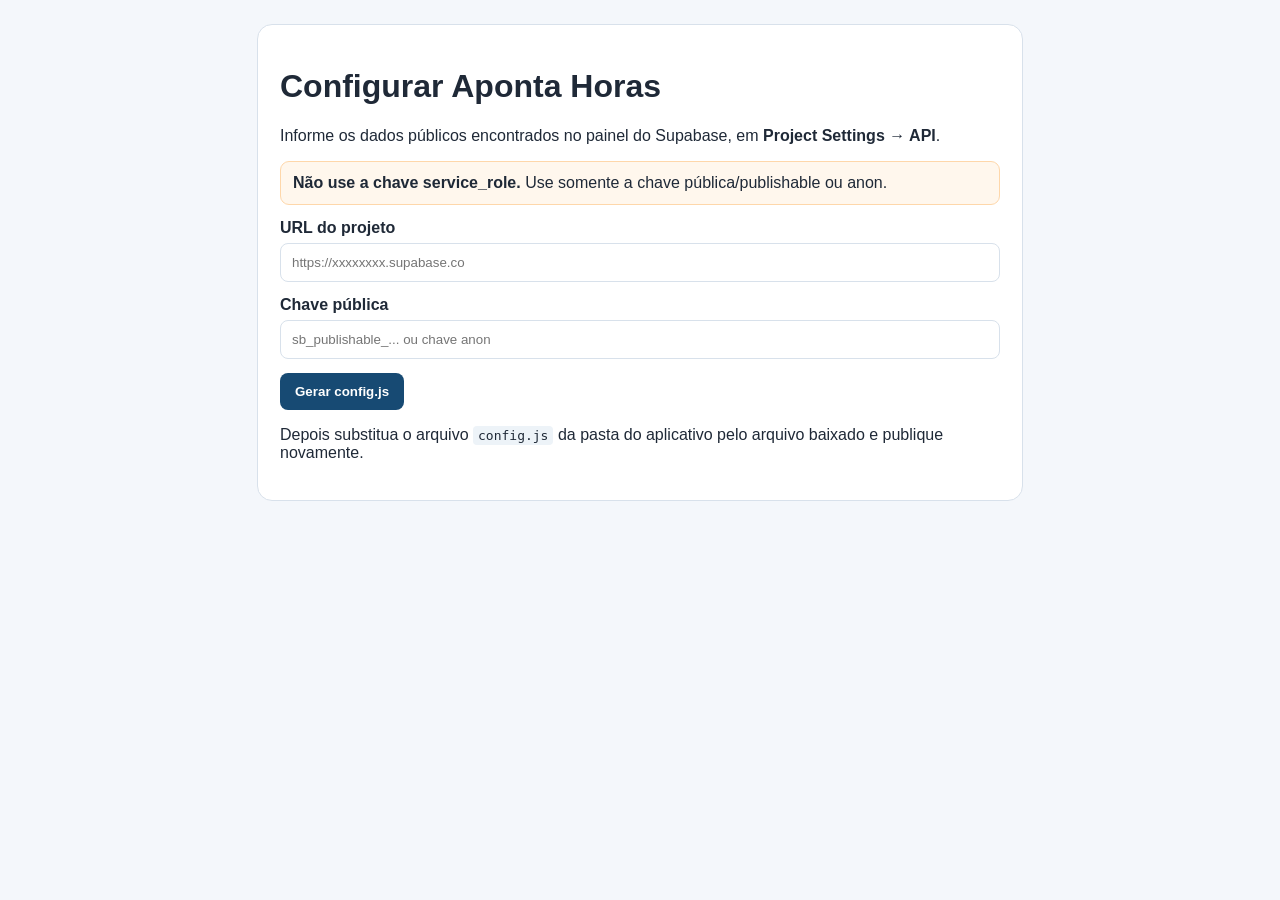
<file: configurador.html>
<!doctype html>
<html lang="pt-BR">
<head>
<meta charset="utf-8"><meta name="viewport" content="width=device-width,initial-scale=1">
<title>Configurar Aponta Horas</title>
<style>
body{font-family:Segoe UI,Arial;background:#f4f7fb;margin:0;padding:24px;color:#1f2937}.box{max-width:720px;margin:auto;background:#fff;padding:22px;border:1px solid #d8e1eb;border-radius:15px}
label{display:grid;gap:6px;margin:14px 0;font-weight:700}input{padding:11px;border:1px solid #d8e1eb;border-radius:8px}.btn{border:0;border-radius:8px;padding:11px 15px;background:#174a73;color:#fff;font-weight:700;cursor:pointer}
code{background:#edf3f8;padding:2px 5px;border-radius:4px}.warn{background:#fff7ed;border:1px solid #fed7aa;padding:12px;border-radius:9px}
</style>
</head>
<body><div class="box">
<h1>Configurar Aponta Horas</h1>
<p>Informe os dados públicos encontrados no painel do Supabase, em <strong>Project Settings → API</strong>.</p>
<div class="warn"><strong>Não use a chave service_role.</strong> Use somente a chave pública/publishable ou anon.</div>
<label>URL do projeto<input id="url" placeholder="https://xxxxxxxx.supabase.co"></label>
<label>Chave pública<input id="key" placeholder="sb_publishable_... ou chave anon"></label>
<button class="btn" id="download">Gerar config.js</button>
<p>Depois substitua o arquivo <code>config.js</code> da pasta do aplicativo pelo arquivo baixado e publique novamente.</p>
</div>
<script>
document.getElementById('download').onclick=()=>{
 const url=document.getElementById('url').value.trim(), key=document.getElementById('key').value.trim();
 if(!/^https:\/\/.+\.supabase\.co$/.test(url)) return alert('Confira a URL do projeto.');
 if(key.length<30) return alert('Confira a chave pública.');
 const txt=`window.APONTA_CONFIG = {\n  supabaseUrl: ${JSON.stringify(url)},\n  supabaseAnonKey: ${JSON.stringify(key)}\n};\n`;
 const a=document.createElement('a');a.href=URL.createObjectURL(new Blob([txt],{type:'text/javascript'}));a.download='config.js';a.click();URL.revokeObjectURL(a.href);
};
</script></body></html>
</file>
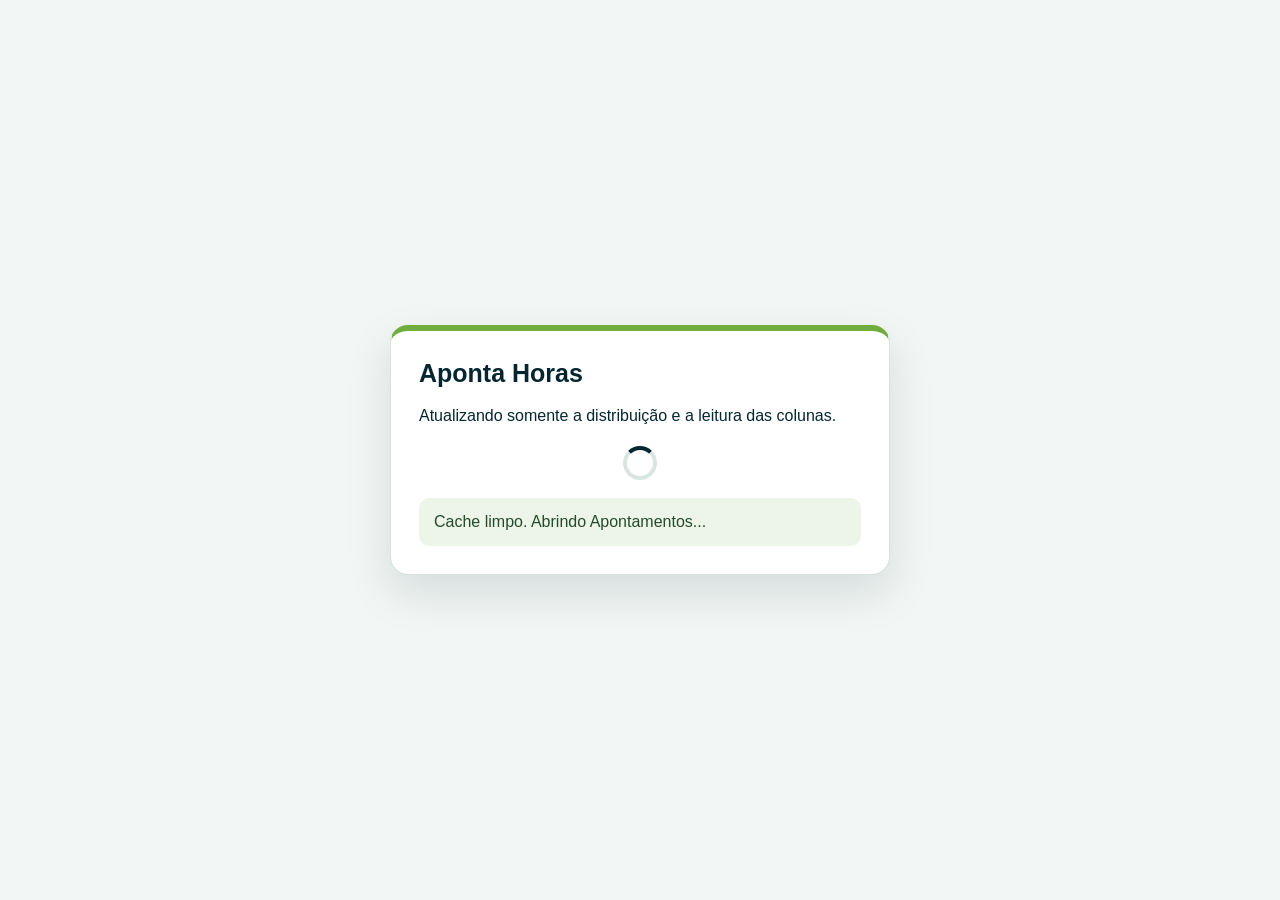
<file: limpar-cache.html>
<!doctype html>
<html lang="pt-BR">
<head>
  <meta charset="utf-8">
  <meta name="viewport" content="width=device-width,initial-scale=1">
  <meta name="theme-color" content="#052630">
  <title>Aponta Horas | Atualizar tabela</title>
  <style>
    *{box-sizing:border-box}
    body{margin:0;min-height:100vh;display:grid;place-items:center;padding:20px;
      font-family:Arial,Helvetica,sans-serif;background:#f2f6f4;color:#052630}
    .card{width:min(500px,100%);padding:28px;background:#fff;border:1px solid #d7e3dc;
      border-top:6px solid #71ad3e;border-radius:18px;box-shadow:0 18px 45px rgba(5,38,48,.12)}
    h1{margin:0 0 8px;font-size:25px}
    p{line-height:1.5}
    .status{margin-top:18px;padding:15px;border-radius:10px;background:#edf5e9;color:#244b2b}
    .spinner{width:34px;height:34px;margin:18px auto;border:4px solid #d9e6df;
      border-top-color:#052630;border-radius:50%;animation:spin .8s linear infinite}
    @keyframes spin{to{transform:rotate(360deg)}}
  </style>
</head>
<body>
  <main class="card">
    <h1>Aponta Horas</h1>
    <p>Atualizando somente a distribuição e a leitura das colunas.</p>
    <div class="spinner"></div>
    <div id="status" class="status">Removendo a versão anterior...</div>
  </main>
  <script>
    const BUILD="2209";
    const statusBox=document.getElementById("status");

    async function clearApontaCache(){
      try{
        if("serviceWorker" in navigator){
          const registrations=await navigator.serviceWorker.getRegistrations();
          await Promise.all(registrations.map(item=>item.unregister()));
        }

        if("caches" in window){
          const names=await caches.keys();
          await Promise.all(names.map(name=>caches.delete(name)));
        }

        statusBox.textContent="Cache limpo. Abrindo Apontamentos...";

        const destination=new URL("./",window.location.href);
        destination.searchParams.set("build",BUILD);
        destination.searchParams.set("refresh",String(Date.now()));

        setTimeout(()=>window.location.replace(destination.toString()),1200);
      }catch(error){
        console.error(error);
        statusBox.textContent="Feche as outras abas do Aponta P3 e atualize esta página.";
      }
    }

    clearApontaCache();
  </script>
</body>
</html>
</file>
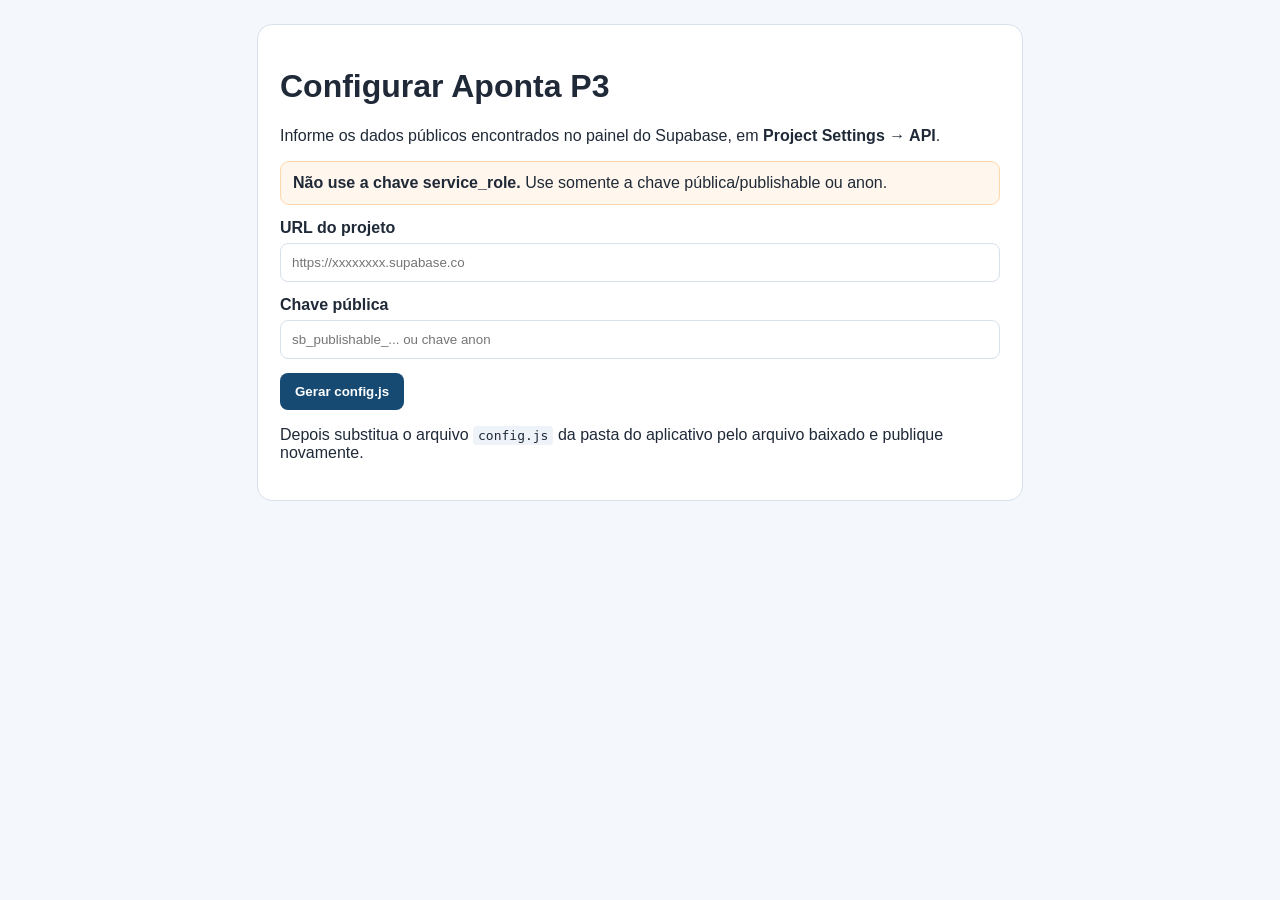
<file: AGENTE_BACKUP_AUTOMATICO/configurador.html>
<!doctype html>
<html lang="pt-BR">
<head>
<meta charset="utf-8"><meta name="viewport" content="width=device-width,initial-scale=1">
<title>Configurar Aponta P3</title>
<style>
body{font-family:Segoe UI,Arial;background:#f4f7fb;margin:0;padding:24px;color:#1f2937}.box{max-width:720px;margin:auto;background:#fff;padding:22px;border:1px solid #d8e1eb;border-radius:15px}
label{display:grid;gap:6px;margin:14px 0;font-weight:700}input{padding:11px;border:1px solid #d8e1eb;border-radius:8px}.btn{border:0;border-radius:8px;padding:11px 15px;background:#174a73;color:#fff;font-weight:700;cursor:pointer}
code{background:#edf3f8;padding:2px 5px;border-radius:4px}.warn{background:#fff7ed;border:1px solid #fed7aa;padding:12px;border-radius:9px}
</style>
</head>
<body><div class="box">
<h1>Configurar Aponta P3</h1>
<p>Informe os dados públicos encontrados no painel do Supabase, em <strong>Project Settings → API</strong>.</p>
<div class="warn"><strong>Não use a chave service_role.</strong> Use somente a chave pública/publishable ou anon.</div>
<label>URL do projeto<input id="url" placeholder="https://xxxxxxxx.supabase.co"></label>
<label>Chave pública<input id="key" placeholder="sb_publishable_... ou chave anon"></label>
<button class="btn" id="download">Gerar config.js</button>
<p>Depois substitua o arquivo <code>config.js</code> da pasta do aplicativo pelo arquivo baixado e publique novamente.</p>
</div>
<script>
document.getElementById('download').onclick=()=>{
 const url=document.getElementById('url').value.trim(), key=document.getElementById('key').value.trim();
 if(!/^https:\/\/.+\.supabase\.co$/.test(url)) return alert('Confira a URL do projeto.');
 if(key.length<30) return alert('Confira a chave pública.');
 const txt=`window.APONTA_CONFIG = {\n  supabaseUrl: ${JSON.stringify(url)},\n  supabaseAnonKey: ${JSON.stringify(key)}\n};\n`;
 const a=document.createElement('a');a.href=URL.createObjectURL(new Blob([txt],{type:'text/javascript'}));a.download='config.js';a.click();URL.revokeObjectURL(a.href);
};
</script></body></html>
</file>
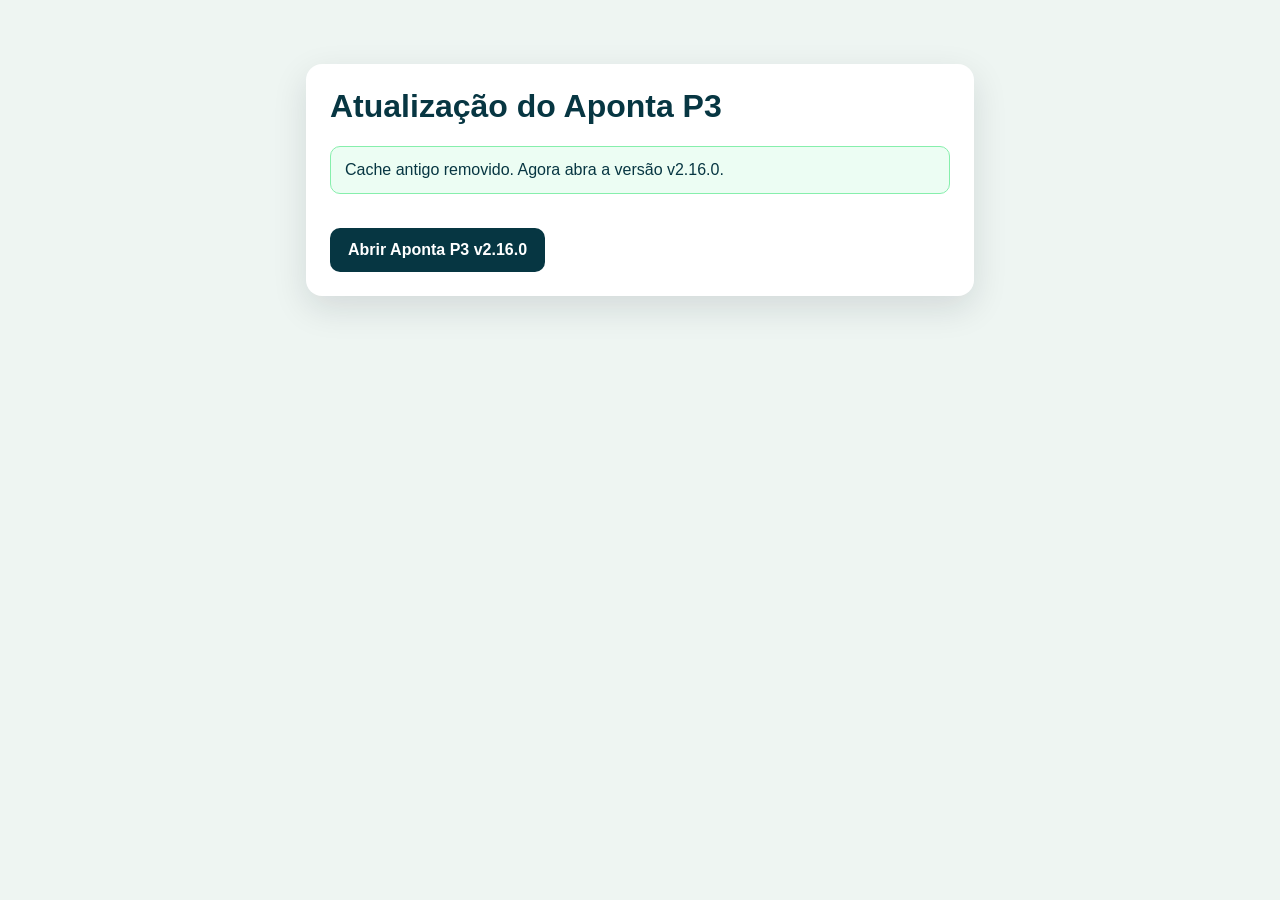
<file: AGENTE_BACKUP_AUTOMATICO/limpar-cache.html>
<!doctype html>
<html lang="pt-BR">
<head>
  <meta charset="utf-8">
  <meta name="viewport" content="width=device-width,initial-scale=1">
  <title>Atualizar Aponta P3</title>
  <style>
    body{font-family:Arial,sans-serif;background:#eef5f2;color:#073642;margin:0;padding:24px}
    main{max-width:620px;margin:40px auto;background:#fff;border-radius:16px;padding:24px;
      box-shadow:0 12px 35px rgba(15,23,42,.12)}
    h1{margin-top:0}
    .status{padding:14px;border-radius:10px;background:#ecfdf3;border:1px solid #86efac}
    a{display:inline-block;margin-top:18px;background:#063642;color:#fff;text-decoration:none;
      padding:13px 18px;border-radius:10px;font-weight:700}
  </style>
</head>
<body>
<main>
  <h1>Atualização do Aponta P3</h1>
  <p id="status" class="status">Limpando a versão antiga...</p>
  <a id="openApp" href="./?build=2160" hidden>Abrir Aponta P3 v2.16.0</a>
</main>
<script>
(async()=>{
  const status=document.getElementById("status");
  try{
    if("serviceWorker" in navigator){
      const regs=await navigator.serviceWorker.getRegistrations();
      await Promise.all(regs.map(r=>r.unregister()));
    }
    if("caches" in window){
      const names=await caches.keys();
      await Promise.all(names.map(n=>caches.delete(n)));
    }
    status.textContent="Cache antigo removido. Agora abra a versão v2.16.0.";
  }catch(e){
    status.textContent="Atualização preparada. Toque no botão para abrir a nova versão.";
  }
  document.getElementById("openApp").hidden=false;
})();
</script>
</body>
</html>
</file>
